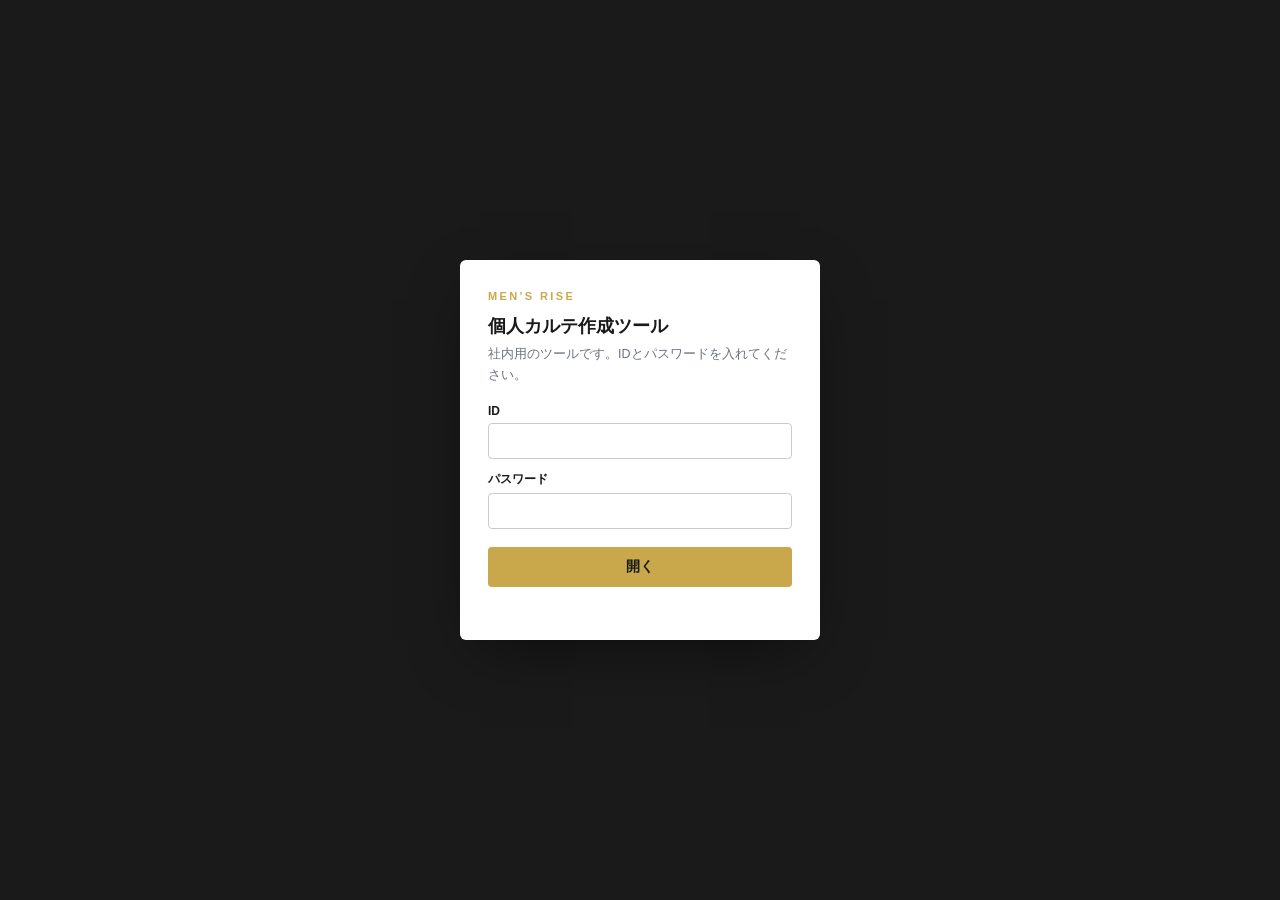
<file: index.html>
<!DOCTYPE html>
<html lang="ja">
<head>
<meta charset="utf-8">
<meta name="viewport" content="width=device-width, initial-scale=1">
<title>Men's Rise 個人カルテ作成ツール</title>
<link rel="manifest" href="manifest.webmanifest">
<meta name="theme-color" content="#1A1A1A">
<link rel="icon" href="assets/icon-192.png">
<link rel="stylesheet" href="ui/style.css?v=20260930224008">
</head>
<body>
<header class="app">
  <span class="brand">MEN'S RISE</span>
  <span>個人カルテ作成ツール（1回1名）</span>
  <span class="target" id="targetBox">対象者：未選択</span>
</header>

<nav class="steps" id="steps">
  <button data-screen="home" class="active">ホーム</button>
  <button data-screen="input">1. 受講生を選ぶ</button>
  <button data-screen="photo">2. 写真</button>
  <button data-screen="rules">3. 判定の確認</button>
  <button data-screen="build">4. 生成</button>
  <button data-screen="qa">5. 検品・納品</button>
  <button data-screen="audit">監査ログ</button>
</nav>

<div id="storageWarn" class="gate" style="display:none; margin:12px 20px 0">
  <b>バックアップの置き場所が決まっていません。</b>
  このブラウザは、空き容量が減ったときなどにカルテと写真を消すことがあります。
  <b>書き出し先フォルダを決めておけば、変更のたびに自動で書き出される</b>ので、消えても元に戻せます。
  <div style="margin-top:8px">
    <button class="act mini" id="storageWarnGo">書き出し先を決める</button>
    <button class="act ghost mini" id="storageWarnClose">あとで</button>
  </div>
</div>
<div id="formPhotoWarn" class="gate" style="display:none; margin:12px 20px 0">
  <b>写真の自動取り込みが、まだ設定されていません。</b>
  設定すると、<b>「今月分に更新」を押すだけで、その受講生がフォームに送ってきた写真5枚が自動で入ります</b>。
  1回だけの設定です。
  <div style="margin-top:8px">
    <button class="act mini" id="formPhotoWarnGo">いま設定する</button>
    <button class="act ghost mini" id="formPhotoWarnClose">あとで</button>
  </div>
</div>
<div id="storageOk" class="gate ok" style="display:none; margin:12px 20px 0">
  <b id="storageOkText"></b>
  <button class="act ghost mini" id="storageOkClose" style="margin-left:8px">閉じる</button>
</div>
<main>
  <!-- ホーム -->
  <section class="screen active" id="screen-home">
    <div class="card">
      <h2>カルテを作成する</h2>
      <p class="hint">受講生を選ぶところから始めます。共通設定（カウンセリングデータ・筋トレメニュー・テンプレート）は保存済みのものを使います。</p>
      <button class="act gold" id="homeCreate">新しいカルテを作成する →</button>
    </div>
    <div class="card">
      <h2>過去に作成したカルテを修正する <span class="small" id="jobsCount"></span></h2>
      <p class="hint">納品済みのカルテも、制作途中のカルテもここに出ます。開くとその続きから作業できます。</p>
      <div class="scroll" style="max-height:420px"><table class="grid" id="jobsTable"></table></div>
    </div>
  </section>

  <!-- 1. 対象者 -->
  <section class="screen" id="screen-input">
    <div class="card" id="settingsCard">
      <h2>共通設定 <span class="small" id="settingsState"></span></h2>
      <p class="hint">最初に1回だけ設定します。以降は毎回選ぶ必要はありません。読み込んだ内容はこのブラウザの中だけに保存されます。</p>
      <label class="row"><span class="lbl">カウンセリングCSV</span>
        <span class="filepick"><input type="file" id="counselingCsv" accept=".csv,text/csv"></span>
        <span class="picked" id="counselingCsvLabel">未選択</span>
      </label>
      <label class="row"><span class="lbl">サブスク購入者シート</span>
        <span class="filepick"><input type="file" id="membersCsv" accept=".csv,text/csv"></span>
        <span class="picked" id="membersCsvLabel">未選択</span>
      </label>
      <p class="hint" style="margin-left:178px">購入者シートの「登録日時」を氏名で突き合わせて入会月にします。無い場合は回答日時を使います。</p>
      <label class="row"><span class="lbl">月次フォームの回答</span>
        <span class="filepick"><input type="file" id="monthlyCsv" accept=".csv,text/csv"></span>
        <span class="picked" id="monthlyCsvLabel">未選択</span>
      </label>
      <p class="hint" style="margin-left:178px">毎月の「体重・体脂肪率・写真」フォームの回答をCSVで書き出して読み込みます。読み込むと、一覧に<b>フォーム記入済み／未提出</b>が出て、<b>未提出の人は今月分に更新できなくなります</b>。未設定のうちは、これまでどおり手入力で更新できます。</p>
      <label class="row"><span class="lbl">筋トレメニュー</span>
        <span class="small" id="menuState">トレーニングプログラム（ツールに同梱）</span>
      </label>
      <label class="row"><span class="lbl">テンプレート</span><select id="templateId"></select></label>
      <p class="hint" style="margin-left:178px">ファイルを選ぶと<b>その場で保存されます</b>。次に開いたときもそのまま使えます。</p>
      <h3>バックアップ（書き出し・取り込み）</h3>
      <p class="hint">このブラウザにあるカルテと写真を、1つのファイルにまとめて書き出します。<b>ブラウザの中のデータは消えることがあるので、作業が終わったら押してください。</b>カルテ・写真・カウンセリングCSV・監査ログがすべて入ります。書き出したファイルをドライブに上げておけばバックアップになり、別のパソコンで取り込めば同じ続きから作業できます。</p>
      <label class="row"><span class="lbl">書き出し先</span>
        <button class="act ghost mini" id="pickExportDir">フォルダを選ぶ</button>
        <button class="act ghost mini" id="clearExportDir">解除</button>
        <span class="picked" id="exportDirLabel">未選択（ダウンロードフォルダに保存されます）</span>
      </label>
      <p class="hint" style="margin-left:178px">Googleドライブのパソコン用アプリを入れていれば、そのドライブのフォルダを選べます。選んでおくと、以降は毎回そこへ直接書き出されます。</p>
      <div class="row">
        <button class="act" id="runExport">データを書き出す</button>
        <span class="small" id="exportState"></span>
      </div>
      <p class="hint" id="autoBackupState" style="margin-left:178px"></p>
      <p class="hint" id="storageState" style="margin-left:178px"></p>
      <label class="row" style="margin-top:8px"><span class="lbl">書き出したファイル</span>
        <span class="filepick"><input type="file" id="importZip" accept=".zip,application/zip"></span>
        <span class="picked" id="importZipLabel">未選択</span>
      </label>
      <button class="act ghost" id="runImportZip" disabled>このファイルから取り込む</button>
      <div id="importZipResult" class="small" style="margin-top:8px"></div>

      <h3>フォルダから取り込む</h3>
      <p class="hint">書き出したファイルを展開してしまった場合や、現行ツールの <b>past_import</b> フォルダから取り込む場合は、こちらでフォルダごと選んでください。中身は上のファイルと同じです。</p>
      <label class="row"><span class="lbl">フォルダを選ぶ</span>
        <span class="filepick"><input type="file" id="importFolder" webkitdirectory directory multiple></span>
        <span class="picked" id="importFolderLabel">未選択</span>
      </label>
      <button class="act ghost" id="runImport" disabled>取り込む</button>
      <div id="importResult" class="small" style="margin-top:8px"></div>
    </div>

    <details class="card" id="driveCard">
      <summary><b>Googleドライブとつなぐ（写真の自動取り込み）</b> <span class="small" id="driveState">（未接続）</span></summary>
      <p class="hint">Googleドライブにつなぐと、作ったカルテと写真がドライブに保存され、<b>別のパソコンからでも同じ続きから作業できます</b>。保存先は、ログインしたアカウントのドライブに作られる専用フォルダ「メンズライズ カルテツール」です。そのフォルダ以外は読み書きしません。</p>
      <label class="row"><span class="lbl">カルテの保存先フォルダ</span>
        <input type="text" id="driveParent" class="wide" placeholder="https://drive.google.com/drive/folders/... を貼る">
        <button class="act ghost mini" id="saveDriveParent">保存</button>
      </label>
      <p class="hint" style="margin-left:178px">ドライブでフォルダを開いて、アドレスバーのURLをそのまま貼ってください。この中に「メンズライズ カルテツール」フォルダを作り、カルテと写真をすべてそこへ入れます。<b>パソコンには何も保存されません。</b></p>
      <label class="row"><span class="lbl">クライアントID</span>
        <input type="text" id="driveClientId" class="wide" placeholder="000000000000-xxxxxxxx.apps.googleusercontent.com">
        <button class="act ghost mini" id="saveClientId">保存</button>
      </label>
      <p class="hint" style="margin-left:178px">通常は空のままでOKです（このツール専用のIDが最初から入っています）。自前で発行したい場合だけ貼り替えてください。</p>
      <label class="row"><span class="lbl">月次フォームの写真</span>
        <span class="picked" id="formFolderLabel">未選択</span>
        <button class="act ghost mini" id="pickFormFolder" disabled>フォルダを選ぶ</button>
        <button class="act ghost mini" id="checkFormFolder" disabled>中身を確認</button>
        <button class="act ghost mini" id="clearFormFolder">解除</button>
      </label>
      <div id="formFolderResult" class="small" style="margin-left:178px"></div>
      <p class="hint" style="margin-left:178px">受講生がフォームに送ってきた写真の置き場所を1回だけ選んでおくと、<b>「今月分に更新」を押したときに、その人の5枚が自動で取り込まれます</b>。先に「ドライブに接続する」を押してください。<br>
      ドライブの「Men's Rise 月次チェック (File responses)」を選んでください（中の5つのフォルダを選んでもかまいません）。</p>
      <div class="row">
        <button class="act" id="driveConnect">ドライブに接続する</button>
        <button class="act ghost" id="driveSync" disabled>ドライブと同期する</button>
        <button class="act ghost" id="driveDisconnect" disabled>切断</button>
        <span class="small" id="driveProgress"></span>
      </div>
      <div id="driveResult" class="small" style="margin-top:8px"></div>
      <details style="margin-top:10px">
        <summary class="small">接続のしかた（通常は読まなくてOK）</summary>
        <ol class="hint" style="margin-left:14px">
          <li><b>「ドライブに接続する」を押す</b>。Googleの画面が出たら、カルテを管理しているアカウントでログインして「許可」</li>
          <li><b>「カルテの保存先フォルダ」</b>に、カルテを置きたいドライブのフォルダのURLを貼って「保存」</li>
          <li><b>「月次フォームの写真」で「フォルダを選ぶ」</b>を押し、ドライブの「Men's Rise 月次チェック (File responses)」を選ぶ。これで毎月の写真が自動で入るようになります</li>
        </ol>
        <p class="hint" style="margin-left:14px">このツールが求める権限は2つです。<b>書き込みは drive.file</b>（このツールが作ったカルテ・写真だけ）。<b>読み取りは drive.readonly</b>（フォームに送られてきた写真を取り込むために必要）。<b>書き換え・削除ができるのは、このツールが作ったファイルだけ</b>で、ほかのファイルは読むことしかできません。写真の加工はすべてこのパソコンの中で行われ、どこのサーバーにも送られません。</p>
        <p class="hint" style="margin-left:14px">クライアントIDは発行済みのものが入っています。自前で発行し直す場合は、Google Cloud で「ウェブ アプリケーション」のOAuthクライアントIDを作り、承認済みのJavaScript生成元に <span id="driveOrigin"></span> を登録してから上の欄に貼ってください。</p>
      </details>
        </details>
    <div class="card" id="targetCard">
      <h2>受講生を選ぶ</h2>
      <p class="hint">受講生IDまたは氏名を入れてください。カウンセリングの回答から自動で読み込みます。</p>
      <label class="row"><span class="lbl">受講生ID・氏名・呼び名</span>
        <input type="text" id="rosterSearch" class="wide" placeholder="例：MS0014 / 松岡優人">
        <button class="act ghost mini" id="reloadRoster">最新に更新</button>
      </label>
      <div class="scroll" style="max-height:260px"><table class="grid" id="rosterTable"></table></div>
      <div id="candidateState" style="margin-top:10px"></div>
      <p style="margin-top:8px">
        <button class="act" id="createJob" disabled>この受講生で作成を開始する</button>
        <button class="act ghost" id="discardJob">作業を破棄</button></p>
    </div>

    <div class="card" id="mappingCard" style="display:none">
      <h2>列マッピング <span class="small">（自動で合っていれば触らなくてOK）</span></h2>
      <div class="scroll"><table class="grid" id="mappingTable"></table></div>
      <p style="margin-top:8px"><button class="act ghost" id="saveMapping">マッピングを保存</button></p>
    </div>

    <div class="card" id="operatorCard" style="display:none">
      <h2>不足分の入力</h2>
      <p class="hint">カウンセリングの回答に無かった項目だけ表示しています。入力すると「担当者入力」として記録されます（空欄のままでも進めます）。</p>
      <div id="operatorFields"></div>
      <button class="act ghost" id="saveOperator">保存する</button>
    </div>

    <div class="card" id="manifestCard" style="display:none">
      <h2>読み込んだ内容の確認</h2>
      <p class="hint">「原本」はカウンセリング回答そのままの値です。空欄はカルテ上で「特になし」「—」に変換されます。</p>
      <div id="manifestBody"></div>
    </div>
  </section>

  <!-- 2. 写真 -->
  <section class="screen" id="screen-photo">
    <div class="card">
      <h2>写真の用途別確定</h2>
      <p class="hint">自動割当はしません。用途ごとに、実際の写真を見て1枚ずつ確定してください。写真はこの端末の外に出ません。</p>
      <div class="roles" id="roleTabs"></div>
      <div class="two">
        <div>
          <label class="row"><span class="lbl">本人の写真</span>
            <span class="filepick"><input type="file" id="photoInput" accept="image/*" multiple></span>
            <span class="picked" id="photoInputLabel">未選択</span></label>
          <div class="thumbs" id="thumbs"></div>
        </div>
        <div>
          <div class="preview" id="cropPreview">写真を選択してください</div>
          <label class="row"><span class="lbl">回転</span>
            <select id="cropRotate"><option value="0">0°</option><option value="90">90°</option><option value="180">180°</option><option value="270">270°</option></select></label>
          <label class="row"><span class="lbl">拡大</span><input type="range" id="cropZoom" min="1" max="3" step="0.05" value="1"><span id="zoomVal">1.00</span></label>
          <label class="row"><span class="lbl">左右位置</span><input type="range" id="cropX" min="-0.4" max="0.4" step="0.01" value="0"></label>
          <label class="row"><span class="lbl">上下位置</span><input type="range" id="cropY" min="-0.4" max="0.4" step="0.01" value="0"></label>
          <div class="note" style="margin:8px 0">写真の最終確認は、出力したカルテの目視確認で行います。</div>
          <button class="act" id="assignPhoto" disabled>この用途で確定する</button>
        </div>
      </div>
    </div>
    <div class="card"><h2>確定状況</h2><div id="photoState"></div></div>
  </section>

  <!-- 3. ルール -->
  <section class="screen" id="screen-rules">
    <div class="card">
      <h2>判定の入力</h2>
      <label class="row"><span class="lbl">トレーニング系統</span>
        <select id="programTrack">
          <option value="weight">ウエイト（ジム）</option>
          <option value="bodyweight">自重（自宅）</option>
        </select>
        <span class="small">既定はジムのウエイト。自宅で自重に切り替える場合だけ変更します。</span>
      </label>
      <label class="row"><span class="lbl">ヘア写真から見た長さ</span>
        <select id="hairLength">
          <option value="">選択してください</option>
          <option value="short">ショート</option>
          <option value="medium_short">ミディアムショート</option>
          <option value="medium">ミディアム</option>
          <option value="medium_long_plus">ミディアムロング以上</option>
        </select>
      </label>
      <table class="grid" id="hairGuide" style="max-width:720px; margin:2px 0 12px 178px">
        <tr><th>選択肢</th><th>横から見たときの目安</th><th>出力される期間</th></tr>
        <tr><td>ショート</td><td>耳が完全に出ている（サイドが耳の上で終わる）</td><td>150〜180日（約5〜6cm）</td></tr>
        <tr><td>ミディアムショート</td><td>耳が半分〜大部分隠れる（毛先が耳の中ほど）</td><td>90〜120日（約3〜4cm）</td></tr>
        <tr><td>ミディアム</td><td>耳が隠れ、毛先が耳下〜あご手前まで</td><td>30〜60日（約1〜2cm）</td></tr>
        <tr><td>ミディアムロング以上</td><td>毛先があごラインを超えている</td><td>維持（伸ばさない）</td></tr>
      </table>
      <p class="hint" style="margin-left:178px">迷ったら短いほうを選んでください（伸ばす期間が長めに出るだけで、実害が出にくい方向です）。</p>
      <label class="row"><span class="lbl">維持カロリー（任意）</span>
        <input type="text" id="maintenanceKcal" placeholder="空欄で自動計算">
        <span class="small">通常は空欄。基礎代謝×活動係数±300kcalで自動計算します。</span>
      </label>
      <button class="act" id="applyRules">判定する</button>
    </div>
    <div class="card"><h2>確定値（編集不可）</h2><div id="decisionList"></div></div>
  </section>

  <!-- 4. 生成 -->
  <section class="screen" id="screen-build">
    <div class="card">
      <h2>生成前バリデーション</h2>
      <button class="act ghost" id="runPrecheck">検査する</button>
      <div id="precheckResult" style="margin-top:10px"></div>
    </div>
    <div class="card">
      <h2>カルテの生成</h2>
      <p class="hint">A4縦・Sheet1〜5の順で5ページを組み上げます。PDFは検品画面から、ブラウザの「PDFに保存」で書き出します。納品済みでも、同じ月のカルテを修正・再生成できます。生成後は目視確認と承認をやり直して、PDFを再度書き出してください。</p>
      <button class="act gold" id="runGenerate" disabled>この1名のカルテを生成する</button>
      <div id="generateResult" style="margin-top:10px"></div>
    </div>
  </section>

  <!-- 5. QA -->
  <section class="screen" id="screen-qa">
    <div class="card">
      <h2>自動検査の結果</h2>
      <button class="act ghost mini" id="rerunChecks">検査をやり直す</button>
      <div id="autoChecks" style="margin-top:10px"></div>
    </div>
    <div class="card">
      <h2>ページの目視確認</h2>
      <p class="hint">確認者はこの端末の担当者として記録されます：<b id="visualBy"></b></p>
      <div class="pages" id="pageCards"></div>
    </div>
    <div class="card">
      <h2>最終承認と納品</h2>
      <div id="gateBox" class="gate"></div>
      <p class="hint" style="margin-top:10px">承認者はこの端末の担当者として記録されます：<b id="approveBy"></b></p>
      <button class="act" id="approveBtn">最終承認する</button>
      <button class="act gold" id="downloadBtn" disabled>PDFにする（印刷）</button>
      <button class="act" id="nextMemberBtn" style="display:none">次のカルテを作成 →</button>
      <p class="hint" id="deliveredHint" style="display:none;margin-top:8px">印刷の送信先で「PDFに保存」を選んでください。ファイル名は <b>受講生ID_氏名_対象月.pdf</b> の形で自動的に入ります（全員同じ形式です）。終わったら「次のカルテを作成」を押してください。</p>
      <h3>修正して作り直す</h3>
      <p class="hint">カルテの内容がおかしい箇所を直して、その場で出力し直します。原本のカウンセリング回答は書き換えず、修正内容は監査ログに残ります。</p>
      <label class="row"><span class="lbl">直し方</span>
        <select id="fixMode">
          <option value="field">項目を選んで直す</option>
          <option value="text">カルテの文言を指定して直す</option>
        </select>
      </label>
      <div id="fixFieldBox">
        <label class="row"><span class="lbl">直す項目</span><select id="fixField" class="wide"></select></label>
        <label class="row"><span class="lbl">いまの値</span><span class="small" id="fixCurrent">—</span></label>
      </div>
      <div id="fixTextBox" style="display:none">
        <label class="row"><span class="lbl">いまカルテに出ている文言</span>
          <input type="text" id="fixFind" class="wide" placeholder="例：スパイキーショート（カルテに出ている文字をそのまま）"></label>
        <p class="hint">項目の一覧に無い箇所（見出し・定型文・提案文など）は、こちらで文言を指定して置き換えます。</p>
      </div>
      <textarea id="fixValue" placeholder="修正後の内容を書いてください（空にすると元に戻します）"></textarea>
      <label class="row"><span class="lbl">修正理由</span><input type="text" id="fixNote" class="wide" placeholder="例：本人の記載が長すぎて読みにくいため要約"></label>
      <button class="act" id="applyFix">修正して作り直す</button>
      <div id="fixList" class="small" style="margin-top:10px"></div>

      <h3>修正メモ</h3>
      <textarea id="correctionNote" placeholder="出力を変えずに記録だけ残したいときに使います"></textarea>
      <button class="act ghost mini" id="addCorrection">修正履歴に追加</button>
    </div>
  </section>

  <!-- 監査 -->
  <section class="screen" id="screen-audit">
    <div class="card">
      <h2>担当者</h2>
      <p class="hint">検品記録・監査ログに残ります。</p>
      <label class="row"><span class="lbl">あなたの名前</span><input type="text" id="operatorName" placeholder="例：山田"></label>
      <button class="act ghost mini" id="saveOperatorName">保存する</button>
    </div>
    <div class="card"><h2>監査ログ</h2><button class="act ghost mini" id="loadAudit">再読み込み</button><pre class="log" id="auditLog"></pre></div>
  </section>
</main>

<div id="stepbar">
  <button class="act ghost" id="stepPrev">← 戻る</button>
  <span id="stepMsg"></span>
  <button class="act" id="stepNext">次へ →</button>
</div>
<div id="toast"></div>
<iframe id="printFrame"></iframe>
<div id="gate">
  <form id="gateForm" autocomplete="on">
    <span class="brand">MEN'S RISE</span>
    <h1>個人カルテ作成ツール</h1>
    <p>社内用のツールです。IDとパスワードを入れてください。</p>
    <label>ID<input id="gateUser" name="username" autocomplete="username" autocapitalize="off" autocorrect="off" spellcheck="false" required></label>
    <label>パスワード<input id="gatePass" name="password" type="password" autocomplete="current-password" required></label>
    <button type="submit">開く</button>
    <p id="gateMsg" role="alert"></p>
  </form>
</div>
<script>
// 画面をIDとパスワードで隠す。合っている間だけツール本体を読み込む。
// ※静的サイトのため、隠せるのは画面まで。ファイルを直接開かれると中身は読めます。
(function () {
  var SALT = '32f1a68a0e93a7b2';
  var USER = '797fedaa5f2b7c5844962d04132bab12da17cdea305ea52a0801de0dc09d390f';
  var PASS = '3b1facd724390ec1dc7ec7c49fde80a5edd458376d9704e64de58e8e9f96cf9d';
  var KEY = 'karte_gate';

  function hash(text) {
    return crypto.subtle.digest('SHA-256', new TextEncoder().encode(SALT + text)).then(function (buf) {
      return [].map.call(new Uint8Array(buf), function (b) {
        return ('0' + b.toString(16)).slice(-2);
      }).join('');
    });
  }

  function openTool() {
    var gate = document.getElementById('gate');
    if (gate) gate.remove();
    document.body.classList.remove('locked');
    var tag = document.createElement('script');
    tag.type = 'module';
    tag.src = 'ui/app.js?v=20260930224008';
    document.body.appendChild(tag);
  }

  try {
    if (localStorage.getItem(KEY) === PASS) { openTool(); return; }
  } catch (e) { /* 保存が使えないブラウザでも入力すれば使える */ }

  document.body.classList.add('locked');
  document.getElementById('gateForm').addEventListener('submit', function (event) {
    event.preventDefault();
    var msg = document.getElementById('gateMsg');
    msg.textContent = '確認しています…';
    Promise.all([
      hash(document.getElementById('gateUser').value.trim()),
      hash(document.getElementById('gatePass').value),
    ]).then(function (got) {
      if (got[0] !== USER || got[1] !== PASS) {
        msg.textContent = 'IDかパスワードが違います。';
        document.getElementById('gatePass').value = '';
        document.getElementById('gatePass').focus();
        return;
      }
      try { localStorage.setItem(KEY, PASS); } catch (e) { /* 保存できなくても続行 */ }
      openTool();
    });
  });
})();
</script>
</body>
</html>
</file>
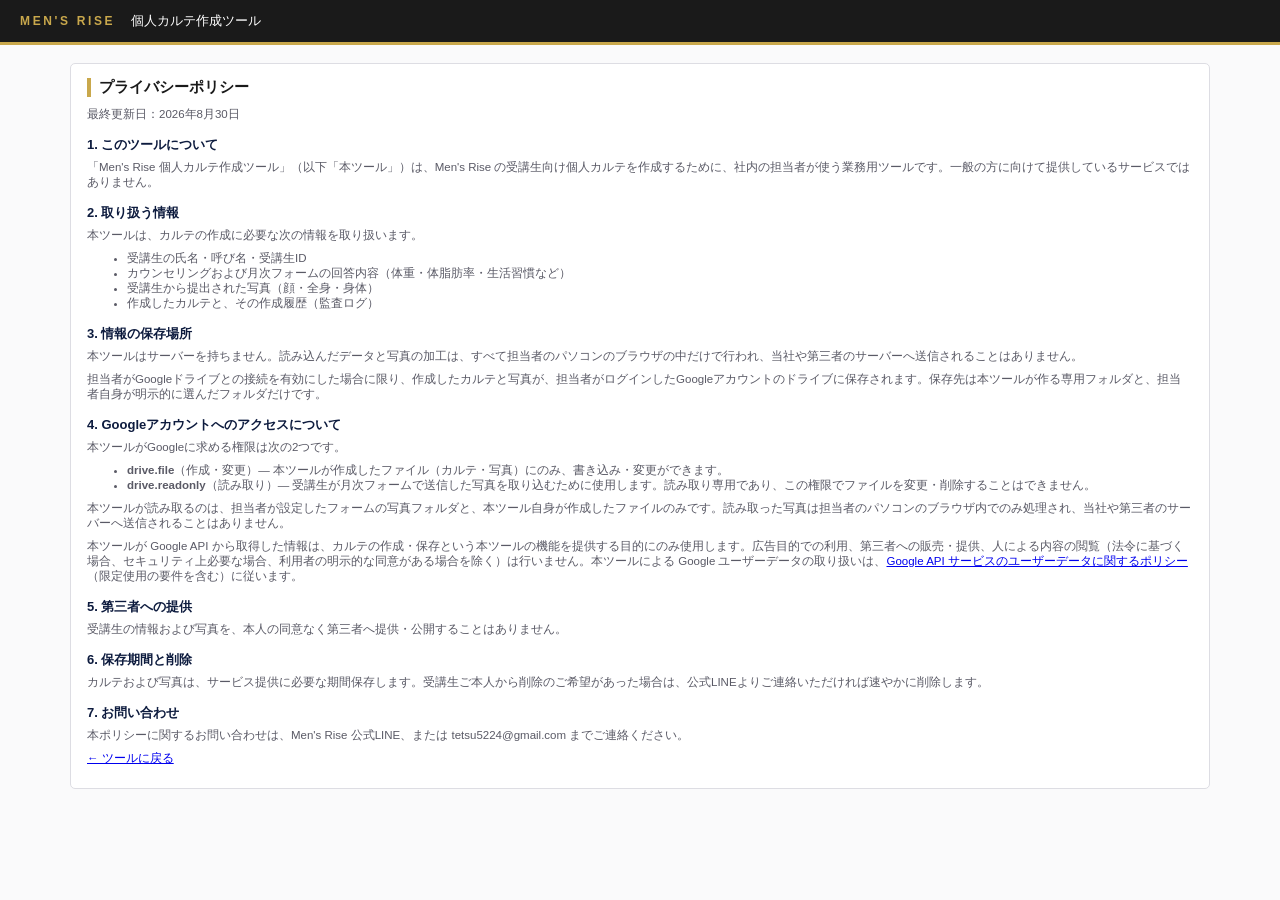
<file: privacy.html>
<!DOCTYPE html>
<html lang="ja">
<head>
<meta charset="utf-8">
<meta name="viewport" content="width=device-width, initial-scale=1">
<title>プライバシーポリシー｜Men's Rise 個人カルテ作成ツール</title>
<link rel="stylesheet" href="ui/style.css">
</head>
<body>
<header class="app">
  <span class="brand">MEN'S RISE</span>
  <span>個人カルテ作成ツール</span>
</header>
<main>
  <div class="card">
    <h2>プライバシーポリシー</h2>
    <p class="hint">最終更新日：2026年8月30日</p>

    <h3>1. このツールについて</h3>
    <p class="hint">「Men's Rise 個人カルテ作成ツール」（以下「本ツール」）は、Men's Rise の受講生向け個人カルテを作成するために、社内の担当者が使う業務用ツールです。一般の方に向けて提供しているサービスではありません。</p>

    <h3>2. 取り扱う情報</h3>
    <p class="hint">本ツールは、カルテの作成に必要な次の情報を取り扱います。</p>
    <ul class="hint">
      <li>受講生の氏名・呼び名・受講生ID</li>
      <li>カウンセリングおよび月次フォームの回答内容（体重・体脂肪率・生活習慣など）</li>
      <li>受講生から提出された写真（顔・全身・身体）</li>
      <li>作成したカルテと、その作成履歴（監査ログ）</li>
    </ul>

    <h3>3. 情報の保存場所</h3>
    <p class="hint">本ツールはサーバーを持ちません。読み込んだデータと写真の加工は、すべて担当者のパソコンのブラウザの中だけで行われ、当社や第三者のサーバーへ送信されることはありません。</p>
    <p class="hint">担当者がGoogleドライブとの接続を有効にした場合に限り、作成したカルテと写真が、担当者がログインしたGoogleアカウントのドライブに保存されます。保存先は本ツールが作る専用フォルダと、担当者自身が明示的に選んだフォルダだけです。</p>

    <h3>4. Googleアカウントへのアクセスについて</h3>
    <p class="hint">本ツールがGoogleに求める権限は次の2つです。</p>
    <ul class="hint">
      <li><b>drive.file</b>（作成・変更）— 本ツールが作成したファイル（カルテ・写真）にのみ、書き込み・変更ができます。</li>
      <li><b>drive.readonly</b>（読み取り）— 受講生が月次フォームで送信した写真を取り込むために使用します。読み取り専用であり、この権限でファイルを変更・削除することはできません。</li>
    </ul>
    <p class="hint">本ツールが読み取るのは、担当者が設定したフォームの写真フォルダと、本ツール自身が作成したファイルのみです。読み取った写真は担当者のパソコンのブラウザ内でのみ処理され、当社や第三者のサーバーへ送信されることはありません。</p>
    <p class="hint">本ツールが Google API から取得した情報は、カルテの作成・保存という本ツールの機能を提供する目的にのみ使用します。広告目的での利用、第三者への販売・提供、人による内容の閲覧（法令に基づく場合、セキュリティ上必要な場合、利用者の明示的な同意がある場合を除く）は行いません。本ツールによる Google ユーザーデータの取り扱いは、<a href="https://developers.google.com/terms/api-services-user-data-policy" target="_blank" rel="noopener">Google API サービスのユーザーデータに関するポリシー</a>（限定使用の要件を含む）に従います。</p>

    <h3>5. 第三者への提供</h3>
    <p class="hint">受講生の情報および写真を、本人の同意なく第三者へ提供・公開することはありません。</p>

    <h3>6. 保存期間と削除</h3>
    <p class="hint">カルテおよび写真は、サービス提供に必要な期間保存します。受講生ご本人から削除のご希望があった場合は、公式LINEよりご連絡いただければ速やかに削除します。</p>

    <h3>7. お問い合わせ</h3>
    <p class="hint">本ポリシーに関するお問い合わせは、Men's Rise 公式LINE、または tetsu5224@gmail.com までご連絡ください。</p>

    <p class="hint"><a href="./">← ツールに戻る</a></p>
  </div>
</main>
</body>
</html>
</file>
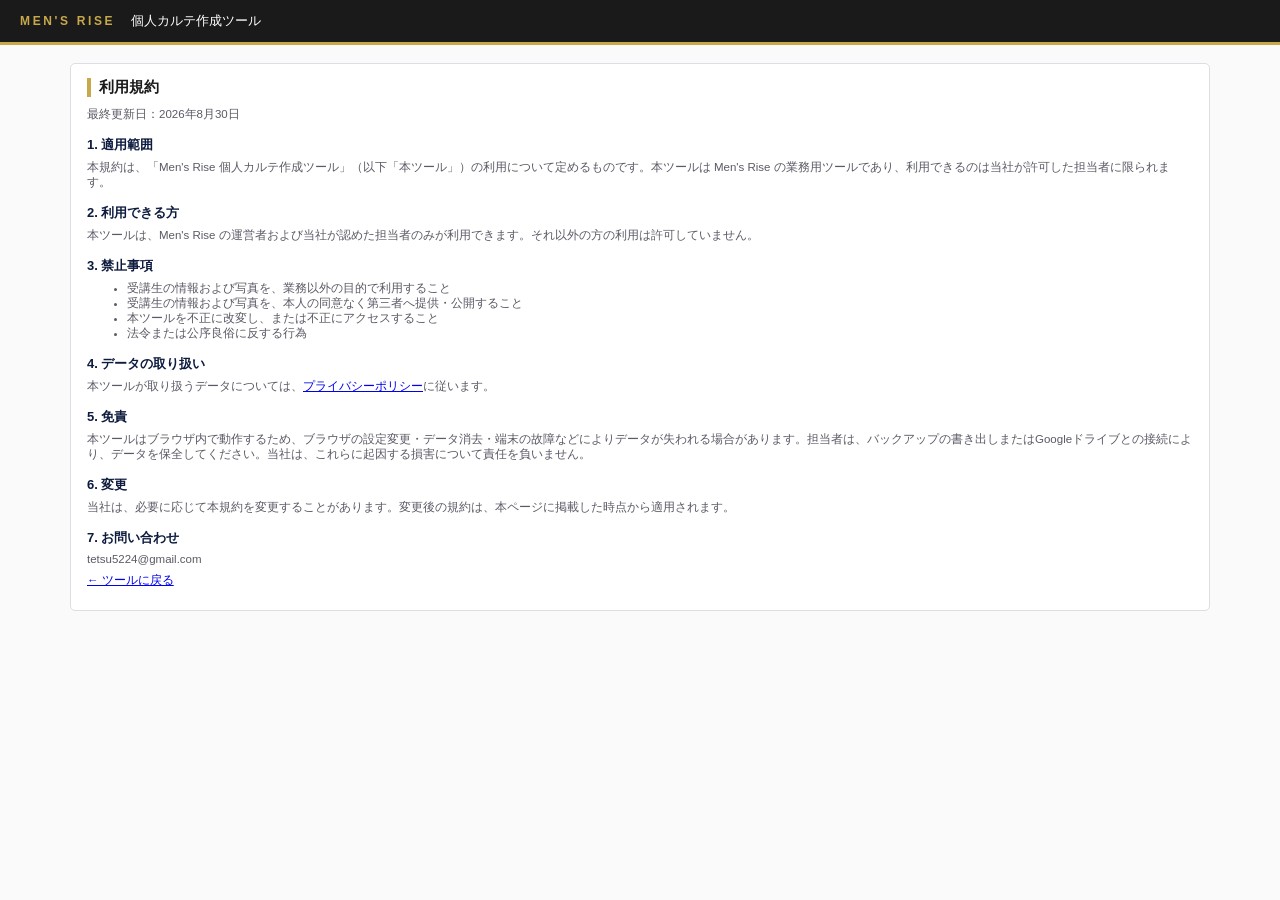
<file: terms.html>
<!DOCTYPE html>
<html lang="ja">
<head>
<meta charset="utf-8">
<meta name="viewport" content="width=device-width, initial-scale=1">
<title>利用規約｜Men's Rise 個人カルテ作成ツール</title>
<link rel="stylesheet" href="ui/style.css">
</head>
<body>
<header class="app">
  <span class="brand">MEN'S RISE</span>
  <span>個人カルテ作成ツール</span>
</header>
<main>
  <div class="card">
    <h2>利用規約</h2>
    <p class="hint">最終更新日：2026年8月30日</p>

    <h3>1. 適用範囲</h3>
    <p class="hint">本規約は、「Men's Rise 個人カルテ作成ツール」（以下「本ツール」）の利用について定めるものです。本ツールは Men's Rise の業務用ツールであり、利用できるのは当社が許可した担当者に限られます。</p>

    <h3>2. 利用できる方</h3>
    <p class="hint">本ツールは、Men's Rise の運営者および当社が認めた担当者のみが利用できます。それ以外の方の利用は許可していません。</p>

    <h3>3. 禁止事項</h3>
    <ul class="hint">
      <li>受講生の情報および写真を、業務以外の目的で利用すること</li>
      <li>受講生の情報および写真を、本人の同意なく第三者へ提供・公開すること</li>
      <li>本ツールを不正に改変し、または不正にアクセスすること</li>
      <li>法令または公序良俗に反する行為</li>
    </ul>

    <h3>4. データの取り扱い</h3>
    <p class="hint">本ツールが取り扱うデータについては、<a href="privacy.html">プライバシーポリシー</a>に従います。</p>

    <h3>5. 免責</h3>
    <p class="hint">本ツールはブラウザ内で動作するため、ブラウザの設定変更・データ消去・端末の故障などによりデータが失われる場合があります。担当者は、バックアップの書き出しまたはGoogleドライブとの接続により、データを保全してください。当社は、これらに起因する損害について責任を負いません。</p>

    <h3>6. 変更</h3>
    <p class="hint">当社は、必要に応じて本規約を変更することがあります。変更後の規約は、本ページに掲載した時点から適用されます。</p>

    <h3>7. お問い合わせ</h3>
    <p class="hint">tetsu5224@gmail.com</p>

    <p class="hint"><a href="./">← ツールに戻る</a></p>
  </div>
</main>
</body>
</html>
</file>
<file: ui/style.css>
:root {
  --ink: #1A1A1A;
  --gold: #C9A84C;
  --navy: #0D1B3E;
  --line: #DDDDE3;
  --soft: #F5F5F7;
  --muted: #5A5A66;
  --ok: #1F7A4D;
  --ng: #B3261E;
  --warn: #A66A00;
}
* { box-sizing: border-box; }
body {
  margin: 0;
  font-family: "Hiragino Kaku Gothic ProN", "Hiragino Sans", "Yu Gothic", sans-serif;
  color: var(--ink);
  background: #FAFAFB;
  font-size: 13px;
}
header.app {
  background: var(--ink);
  color: #fff;
  padding: 12px 20px;
  display: flex;
  align-items: center;
  gap: 16px;
  border-bottom: 3px solid var(--gold);
  position: sticky;
  top: 0;
  z-index: 20;
}
header.app .brand { color: var(--gold); letter-spacing: .22em; font-weight: 700; font-size: 12px; }
header.app .target { margin-left: auto; font-size: 12px; text-align: right; line-height: 1.5; }
header.app .target b { font-size: 14px; }

nav.steps { display: flex; gap: 2px; background: #fff; border-bottom: 1px solid var(--line); padding: 0 16px; position: sticky; top: 53px; z-index: 19; }
nav.steps button {
  border: none; background: none; padding: 11px 16px; cursor: pointer;
  font-size: 13px; color: var(--muted); border-bottom: 3px solid transparent; font-weight: 600;
}
nav.steps button.active { color: var(--navy); border-bottom-color: var(--gold); }
nav.steps button:disabled { color: #B5B5BE; cursor: not-allowed; }

main { padding: 18px 20px 60px; max-width: 1180px; margin: 0 auto; }
section.screen { display: none; }
section.screen.active { display: block; }

.card { background: #fff; border: 1px solid var(--line); border-radius: 5px; padding: 14px 16px; margin-bottom: 14px; }
.card > h2 { margin: 0 0 10px; font-size: 15px; border-left: 4px solid var(--gold); padding-left: 8px; }
.card > h3 { margin: 14px 0 6px; font-size: 13px; color: var(--navy); }

label.row { display: flex; align-items: center; gap: 8px; margin-bottom: 8px; flex-wrap: wrap; }
label.row > span.lbl { width: 170px; color: var(--muted); font-weight: 600; flex: 0 0 auto; }
input[type=text], input[type=number], select, textarea {
  border: 1px solid var(--line); border-radius: 3px; padding: 6px 8px; font-size: 13px; font-family: inherit;
  background: #fff; min-width: 220px;
}
input.wide { flex: 1 1 340px; min-width: 340px; }
textarea { width: 100%; min-height: 54px; }
button.act {
  background: var(--navy); color: #fff; border: none; border-radius: 3px; padding: 8px 16px;
  font-size: 13px; font-weight: 700; cursor: pointer;
}
button.act.ghost { background: #fff; color: var(--navy); border: 1px solid var(--navy); }
button.act.gold { background: var(--gold); color: #1A1A1A; }
button.act:disabled { background: #C9C9D1; color: #fff; cursor: not-allowed; border-color: #C9C9D1; }
button.mini { font-size: 11px; padding: 4px 9px; }

table.grid { width: 100%; border-collapse: collapse; font-size: 12px; }
table.grid th, table.grid td { border: 1px solid var(--line); padding: 5px 7px; text-align: left; vertical-align: top; }
table.grid th { background: var(--soft); font-weight: 600; color: var(--muted); white-space: nowrap; }
table.grid tr.sel { background: #FFFBEF; }
table.grid td.blank { color: #A0A0AA; }
.scroll { max-height: 320px; overflow: auto; border: 1px solid var(--line); border-radius: 3px; }

.badge { display: inline-block; padding: 1px 7px; border-radius: 10px; font-size: 11px; font-weight: 700; }
.badge.ok { background: #E6F4EC; color: var(--ok); }
.badge.ng { background: #FBE9E7; color: var(--ng); }
.badge.warn { background: #FDF3E0; color: var(--warn); }
.badge.info { background: #EDF1FA; color: var(--navy); }

ul.issues { margin: 6px 0 0; padding-left: 18px; }
ul.issues li { margin-bottom: 3px; }
ul.issues li.ERROR { color: var(--ng); }
ul.issues li.WARN { color: var(--warn); }

.thumbs { display: grid; grid-template-columns: repeat(auto-fill, minmax(108px, 1fr)); gap: 8px; }
.thumb { border: 2px solid var(--line); border-radius: 4px; overflow: hidden; cursor: pointer; background: #fff; }
.thumb.sel { border-color: var(--gold); box-shadow: 0 0 0 2px #F3E4B8; }
.thumb img { width: 100%; height: 112px; object-fit: cover; display: block; }
.thumb .nm { font-size: 10px; padding: 3px 4px; color: var(--muted); overflow: hidden; text-overflow: ellipsis; white-space: nowrap; }

.roles { display: flex; gap: 6px; flex-wrap: wrap; margin-bottom: 10px; }
.roles button { border: 1px solid var(--line); background: #fff; border-radius: 14px; padding: 5px 12px; cursor: pointer; font-size: 12px; }
.roles button.active { background: var(--navy); color: #fff; border-color: var(--navy); }
.roles button .st { margin-left: 6px; font-size: 10px; }

.two { display: grid; grid-template-columns: 1fr 340px; gap: 16px; }
.preview { border: 1px solid var(--line); background: var(--soft); border-radius: 4px; padding: 8px; text-align: center; }
.preview img { max-width: 100%; max-height: 380px; }

.decision { border: 1px solid var(--line); border-radius: 4px; padding: 10px 12px; margin-bottom: 8px; }
.decision .v { font-size: 15px; font-weight: 700; color: var(--navy); }
.decision .ev { color: var(--muted); font-size: 12px; margin-top: 3px; }
.decision.locked { background: #FCFCFD; }
.decision.unres { border-color: var(--ng); background: #FEF7F6; }
.override { border-top: 1px dashed var(--line); margin-top: 8px; padding-top: 8px; display: none; }
.override.open { display: block; }

.pages { display: grid; grid-template-columns: 1fr; gap: 14px; }
.pagecard { display: grid; grid-template-columns: 300px 1fr; gap: 14px; border: 1px solid var(--line); border-radius: 5px; padding: 12px; background: #fff; }
.pagecard img { width: 100%; border: 1px solid var(--line); cursor: zoom-in; }
.pagecard.zoom { grid-template-columns: 1fr; }
.checkitems label { display: block; margin-bottom: 4px; }

.gate { border: 1px solid var(--line); border-left: 4px solid var(--ng); background: #FEF7F6; padding: 10px 12px; border-radius: 4px; }
.gate.ok { border-left-color: var(--ok); background: #F1F9F4; }
.small { font-size: 11px; color: var(--muted); }
.hint { font-size: 11.5px; color: var(--muted); margin: 2px 0 8px; }
pre.log { background: #14141A; color: #D8D8E0; padding: 10px; border-radius: 4px; font-size: 11px; max-height: 320px; overflow: auto; }

#browser { position: fixed; inset: 0; background: rgba(0,0,0,.45); display: none; align-items: center; justify-content: center; z-index: 50; }
#browser.open { display: flex; }
#browser .panel { background: #fff; width: 720px; max-height: 78vh; border-radius: 6px; padding: 14px; display: flex; flex-direction: column; }
#browser .list { flex: 1; overflow: auto; border: 1px solid var(--line); margin: 8px 0; }
#browser .list div.item { padding: 6px 10px; cursor: pointer; border-bottom: 1px solid #F0F0F4; }
#browser .list div.item:hover { background: var(--soft); }
/* お知らせは、下のステップバーより上に出す。
   ボタンに被って「次へ」が押せなくなるのを防ぐため、クリックはそのまま下へ通す。 */
#toast {
  position: fixed; right: 16px; bottom: 74px; z-index: 60;
  background: var(--ink); color: #fff; padding: 10px 14px; border-radius: 4px;
  display: none; max-width: 420px; pointer-events: none;
  box-shadow: 0 2px 12px rgba(0,0,0,.22);
}
/* ステップバーが出ていない画面（ホーム・監査ログ）では下に寄せる */
body.no-stepbar #toast { bottom: 16px; }
#toast.err { background: var(--ng); }

/* ログイン画面 */
#login label.row { display: block; margin-bottom: 10px; }
#login label.row > span.lbl { display: block; width: auto; margin-bottom: 3px; font-size: 12px; }
#login input[type=text], #login input[type=password] { width: 100%; min-width: 0; padding: 8px 10px; }
#login #nameRow > span.lbl { display: flex; align-items: center; gap: 6px; font-weight: 500; }
#login #nameRow input[type=checkbox] { width: auto; }
#login .hint { margin: -4px 0 10px; }

.picked { font-size: 12px; color: var(--muted); flex: 1 1 240px; word-break: break-all; }
.picked.on { color: var(--ok); font-weight: 600; }

/* ステップナビ */
#stepbar {
  position: fixed; left: 0; right: 0; bottom: 0; z-index: 40;
  background: #fff; border-top: 1px solid var(--line);
  display: flex; align-items: center; gap: 14px; padding: 10px 20px;
  box-shadow: 0 -2px 10px rgba(0,0,0,.06);
}
#stepbar #stepMsg { flex: 1 1 auto; font-size: 12px; color: var(--muted); }
#stepbar #stepMsg b { color: var(--navy); }
#stepbar #stepMsg .ng { color: var(--ng); }
main { padding-bottom: 80px; }
nav.steps button.done { color: var(--ok); }
nav.steps button.done::after { content: " ✓"; font-size: 11px; }

/* 検査不合格のときの対処パネル */
.fixbox { border: 1px solid #E8C7C7; background: #FDF6F6; border-radius: 6px; padding: 10px 12px; margin-bottom: 10px; }
.fixbox .issues { margin: 6px 0 8px; }
.fixactions { display: flex; gap: 8px; flex-wrap: wrap; }
.issues .fix { color: #6B5B2E; font-size: 12px; margin: 2px 0 0 2px; }
.act.ghost { background: #fff; color: #1C2237; border: 1px solid #C9CEDA; }

/* --- ブラウザ版で足したぶん --------------------------------------------- */
/* PDFはブラウザの印刷で作るため、目視確認は実物のページをそのまま表示する */
.pagecard iframe { width: 100%; height: 420px; border: 1px solid var(--line); background: #fff; }
.pagecard.zoom iframe { height: 1140px; }
.pagecard .shot { border: 1px solid var(--line); background: #fff; overflow: hidden; }
#printFrame { position: fixed; width: 0; height: 0; border: 0; visibility: hidden; }
.filepick { display: flex; align-items: center; gap: 8px; flex-wrap: wrap; }
.filepick input[type=file] { font-size: 12px; }
.thumb .nm.on { color: var(--ok); font-weight: 600; }

/* 「いま設定する」で飛んだとき、次に押すボタンを光らせて迷わせない */
@keyframes flashBtn {
  0%, 100% { box-shadow: 0 0 0 0 rgba(198, 164, 92, 0); }
  50%      { box-shadow: 0 0 0 6px rgba(198, 164, 92, .55); }
}
.act.flash { animation: flashBtn 1s ease-in-out 4; }
input.flash { animation: flashBtn 1s ease-in-out 4; }

/* ── ID・パスワードの入口 ───────────────────────── */
body.locked > *:not(#gate) { display: none !important; }
#gate {
  position: fixed; inset: 0; z-index: 200; display: grid; place-items: center;
  background: #1A1A1A; padding: 24px;
}
#gate form {
  width: min(360px, 100%); background: #fff; border-radius: 6px;
  padding: 30px 28px 26px; box-shadow: 0 20px 60px -20px rgba(0,0,0,.6);
}
#gate .brand {
  display: block; color: var(--gold); letter-spacing: .22em;
  font-weight: 700; font-size: 11px; margin-bottom: 12px;
}
#gate h1 { margin: 0 0 6px; font-size: 18px; color: #1A1A1A; }
#gate p { margin: 0 0 18px; font-size: 12.5px; color: #6B7280; line-height: 1.7; }
#gate label {
  display: block; font-size: 12px; font-weight: 700; color: #1A1A1A; margin-bottom: 12px;
}
#gate input {
  display: block; width: 100%; margin-top: 5px; padding: 9px 10px;
  border: 1px solid #C9C9D1; border-radius: 4px; font-size: 14px; font-weight: 400;
}
#gate input:focus { outline: 2px solid var(--gold); outline-offset: 1px; border-color: var(--gold); }
#gate button {
  width: 100%; margin-top: 6px; padding: 11px; border: 0; border-radius: 4px;
  background: var(--gold); color: #1A1A1A; font-size: 14px; font-weight: 700; cursor: pointer;
}
#gate button:hover { filter: brightness(1.06); }
#gate #gateMsg { margin: 12px 0 0; color: var(--ng); font-weight: 700; min-height: 1.2em; }
</file>
